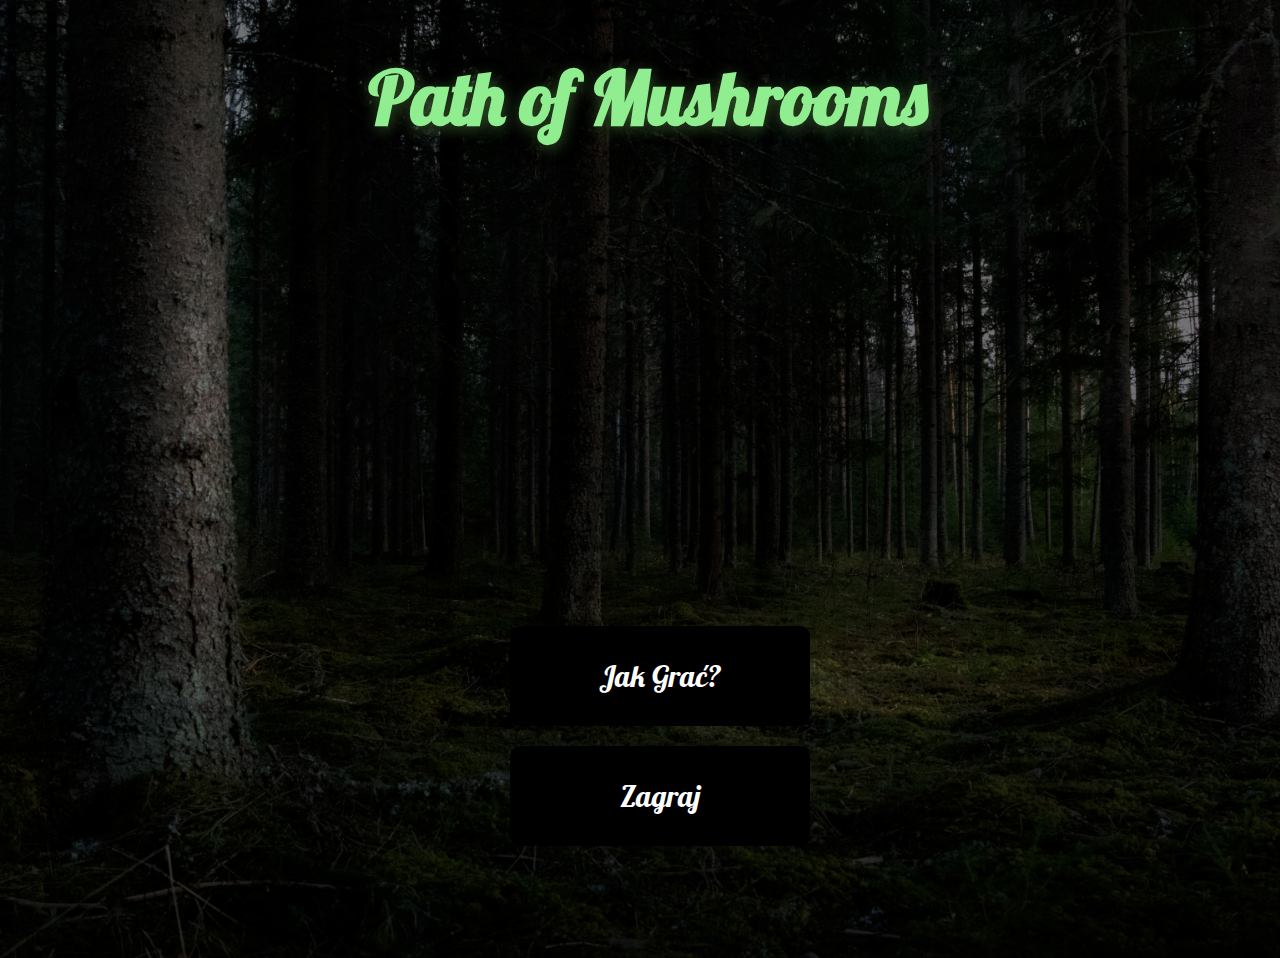
<file: index.html>
<!DOCTYPE html>
<html lang="en">
<head>
    <meta charset="UTF-8">
    <meta http-equiv="X-UA-Compatible" content="IE=edge">
    <meta name="viewport" content="width=device-width, initial-scale=1.0">
    <link rel="stylesheet" href="style.css">
    <title>Path Of Mushrooms</title>
</head>
<body>
    <header>
        <h1 id="title">Path of Mushrooms</h1>
    </header>
    <main>
        <div class="req hidden">
            <ol>
                <li>Graj na przeglądarce opartej na chromium</li>
                <li>Graj na komputerze</li>
                <li>Graj na pełnym ekranie</li>
                <li>Za każdego złapanego jadalnego grzyba zyskujesz 1 punkt, a za trującego - tracisz 1 życie</li>
            </ol>
        </div>
        <div class="menubtns">
            <ul>
                <li>
                    <button class="menubtn" id="reqbtn">Jak Grać?</button>
                </li>
                <li>
                    <a href="main-game/index.html">
                        <button class="menubtn">Zagraj</button>
                    </a>
                </li>
            </ul>
        </div>
    </main>
    <script src="script.js"></script>
</body>
</html>
</file>
<file: style.css>
@import url('https://fonts.googleapis.com/css2?family=Lobster&display=swap');
@import url('https://fonts.googleapis.com/css2?family=Roboto:wght@500&display=swap');
*{
    color: white;
}
ul{
    list-style: none;
}
body{
    background-image: url('las.jpg');
    background-size: cover;
    overflow: hidden;
    width: 100vw;
    height: 100vh;
}
#title{
    font-family: 'Lobster', cursive;
    font-size: 75px;
    color: #90ee90;
    text-align: center;
    text-shadow: 1px 3px 15px rgb(49, 80, 40);
    animation: titleanimation 2s linear 0s infinite alternate;
}
.menubtns{
    display: flex;
    justify-content: center;
    flex-wrap: wrap;
    position: absolute;
    top: 600px;
    left: 50%;
    transform: translateX(-50%);
    width: 100%;
}
.menubtn{
    font-family: 'Lobster', cursive;
    width: 300px;
    height: 100px;
    font-size: 30px;
    margin: 10px;
    border: 0px;
    border-radius: 10px;
    background-color: rgb(0, 0, 0);
    transition: all 400ms;
}
.menubtn:hover{
    background-color: lightgreen;
    color: black;
    cursor: pointer;
}
@keyframes titleanimation {
    0%{
        text-shadow: 1px 3px 5px rgb(49, 80, 40);
    }
    100%{
        text-shadow: 1px 3px 15px rgb(0, 0, 0);
    }
}
.req{
    display: flex;
    flex-wrap: wrap;
    justify-content: center;
    font-size: 20px;
    border: 2px solid white;
    border-radius: 5px;
    padding: 30px;
    background-color: rgba(0, 0, 0, 0.808);
    width: 400px;
    margin-left: auto;
    margin-right: auto;
}
.req button{
    margin: 10px;
    height: 1.5em;
}
.hidden{
    display: none;
}
.req ol{
    font-family: 'Roboto', sans-serif;
}
</file>
